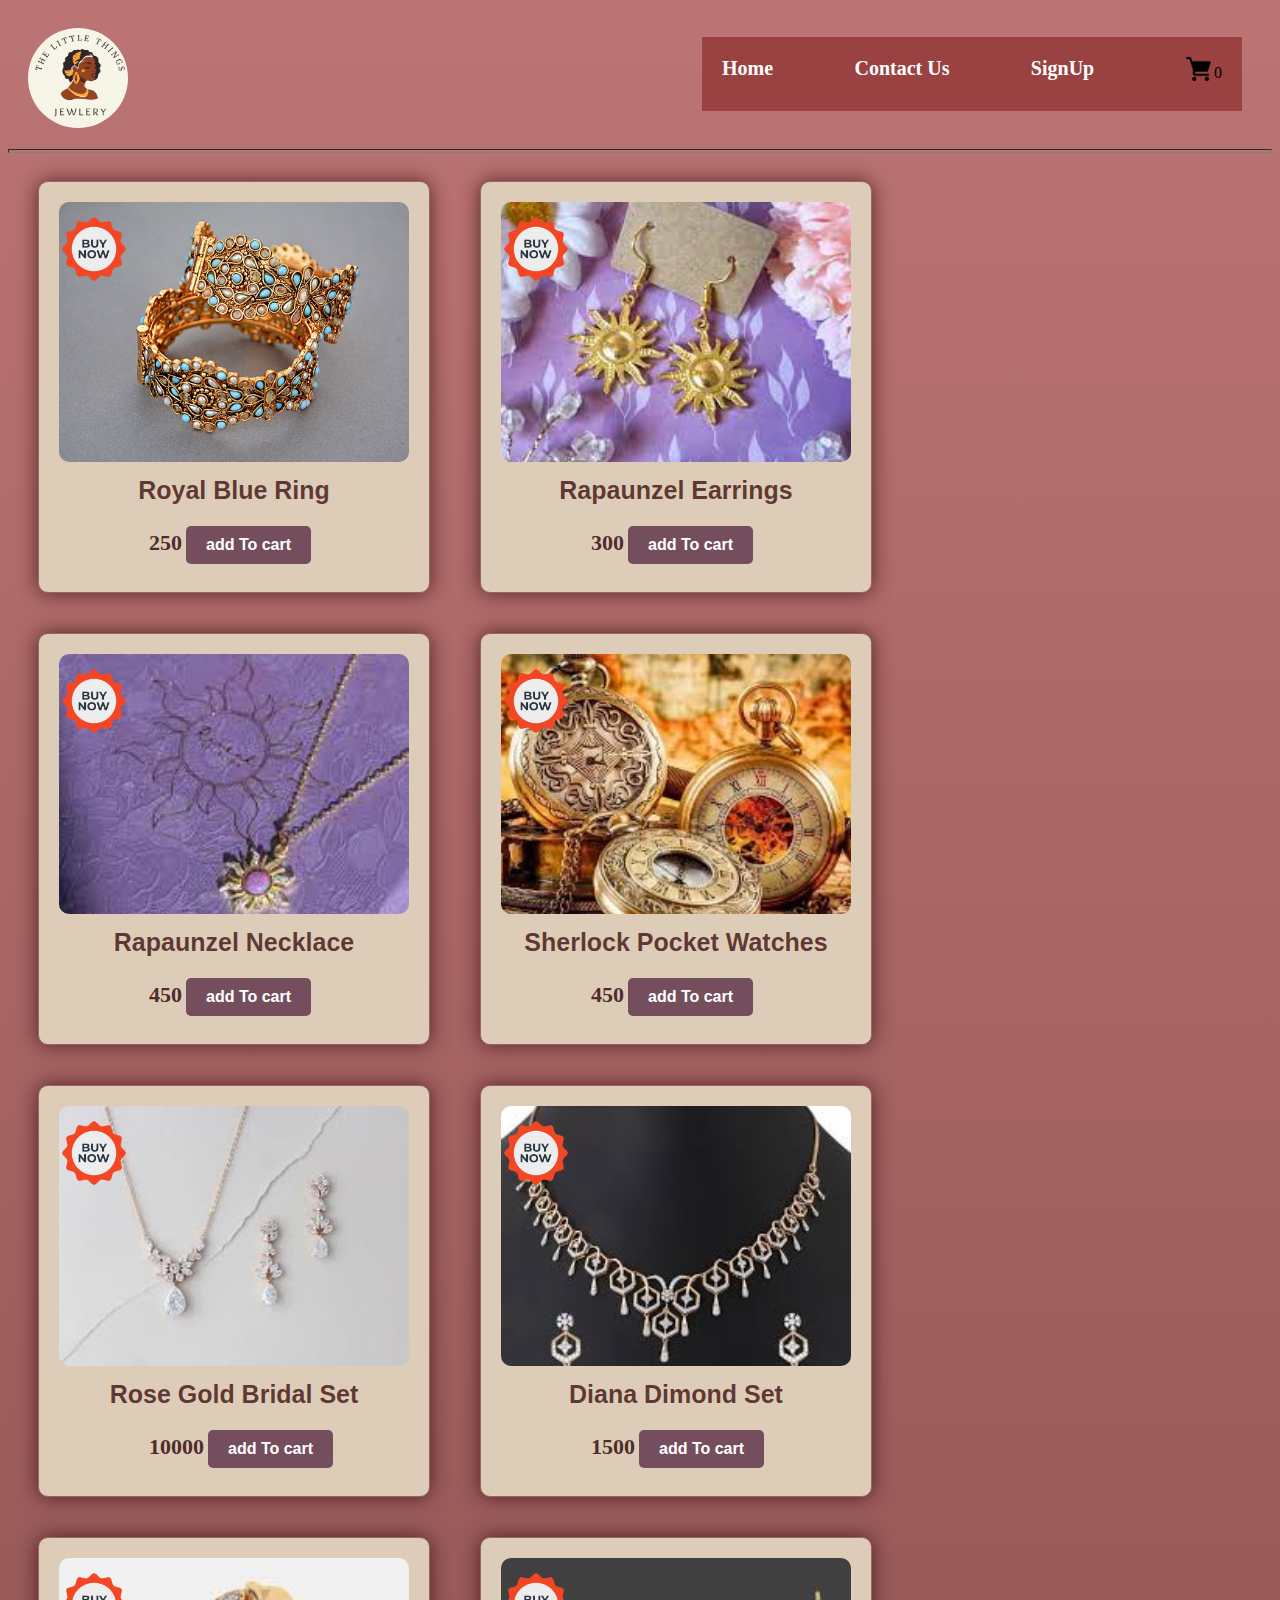
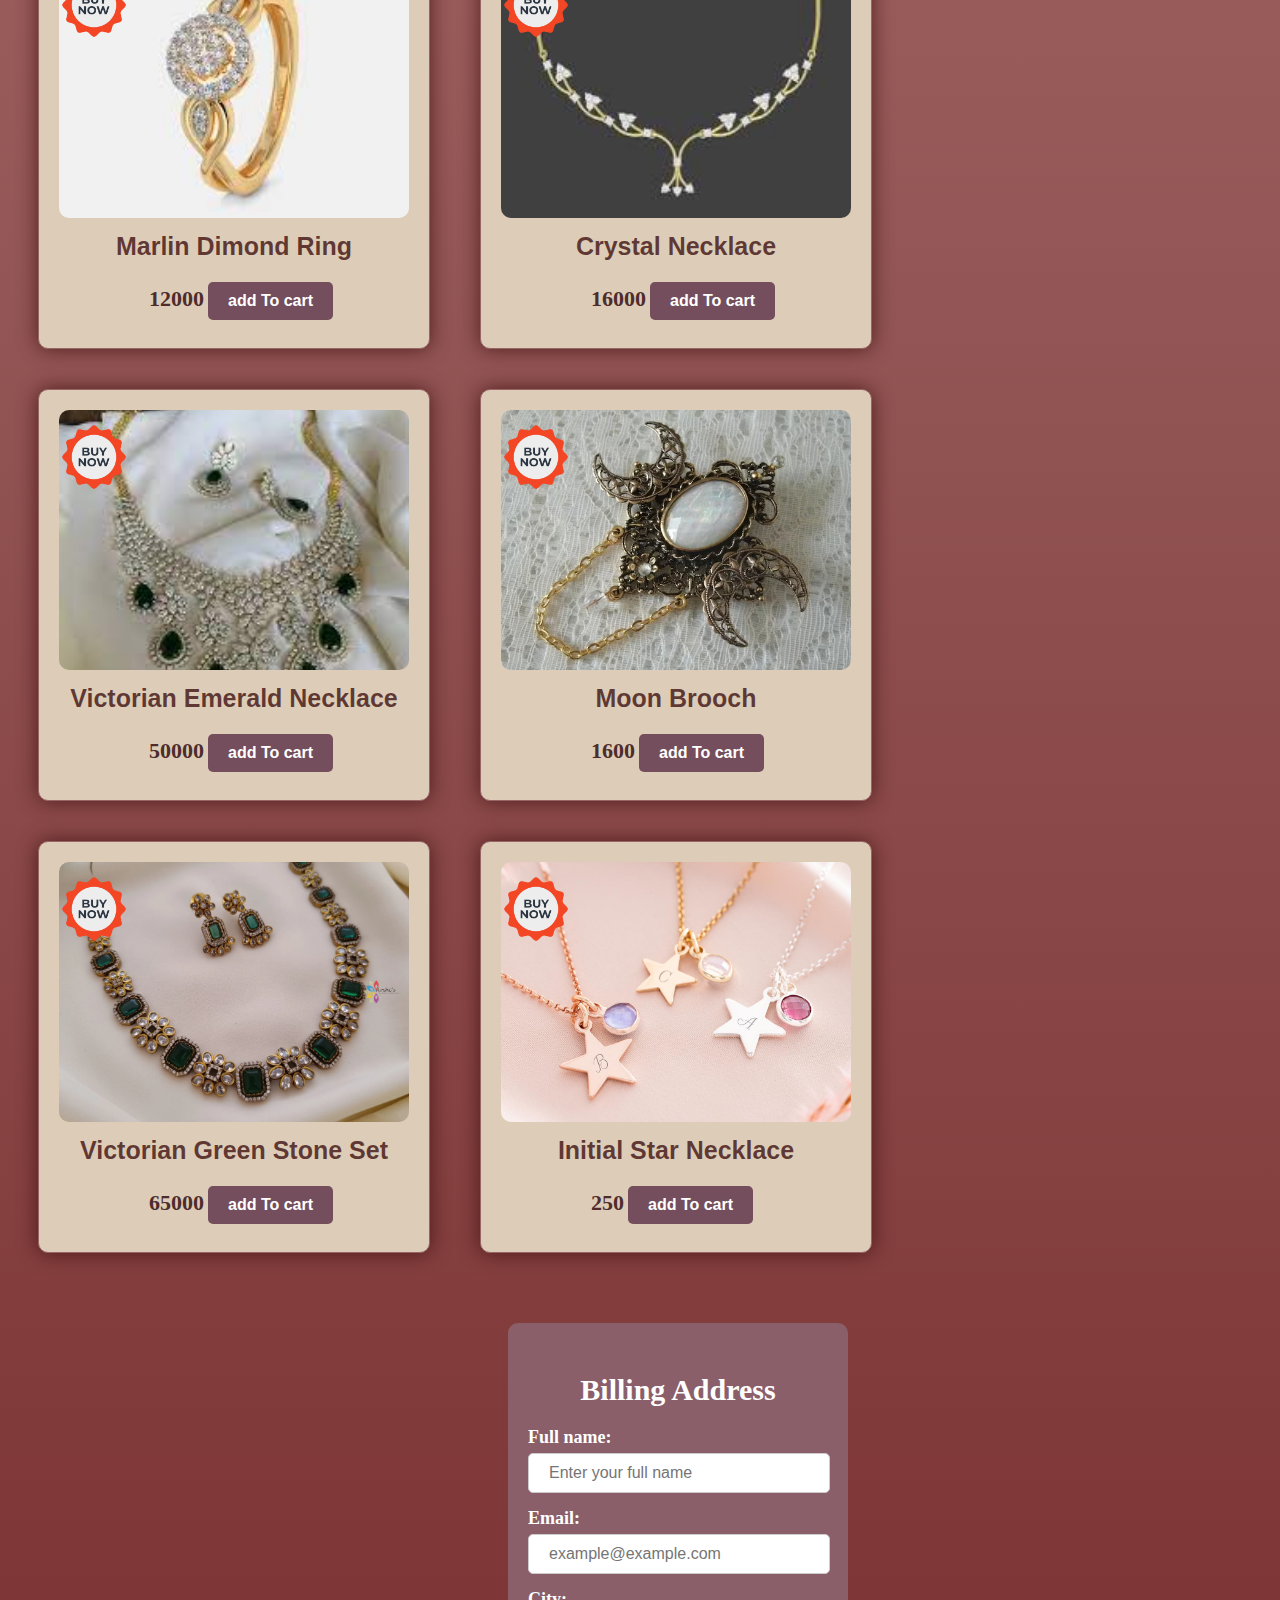
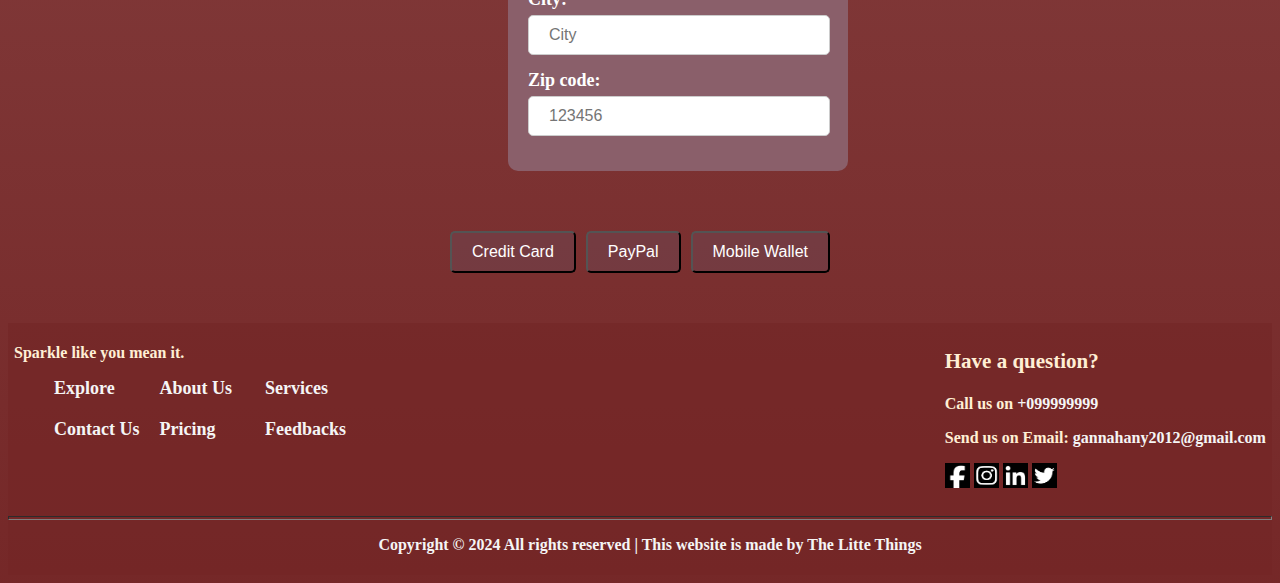
<file: index.html>
<!DOCTYPE html>
<html lang="en">
<head>
    <meta charset="UTF-8">
    <meta name="viewport" content="width=device-width, initial-scale=1.0">
    <title>SHOP</title>
    <link rel="stylesheet" href="style.css">
    <link rel="stylesheet" href="style2.css">
</head>
<style>
  body{
    background-image: linear-gradient(to top, rgba(116, 38, 38, 0.993),rgba(136, 68, 68, 0.904),rgba(168, 75, 75, 0.774));
}
</style>
<body>
    <header>
      <div class="nav">
        <img src="imgs/logo2.png" alt="" id="logo">
        <nav id="navbar">
            <ul class="lists">
                <li><a href="./index.html" class="listnav">Home</a></li> 
                <li><a href="./contact.html" class="listnav">Contact Us</a></li>
                <li><a href="./signup.html" class="listnav">SignUp</a></li>
                <img src="imgs/grocery-store.png" alt="" class="carticon" title="shopping cart">
                <span class="quantity">0</span>
            </ul>


        </nav>
        
    </div>
      <div class="Cart">
        <div class="head">
          <h1>your cart</h1>
          <p class="close">X</p>
        </div>

          <div class="list">
              <ul class="cartlist"></ul>
          </div> 
          <div class="total">
              <div class="total-title">Total:</div>
              <div class="total-price">0</div>
          </div>
      </div>
  </header>
  <hr>
        
  <section class="container">
      <div class="content">
      </div>
  </section>
  <div id="paymentsec">
  <div class="contain billing-container"  >
    <form action="" method="post">
        <h3 class="titlee">Billing Address</h3>
        <div class="inputBox">
            <span>Full name:</span>
            <input type="text" placeholder="Enter your full name">
        </div>
        <div class="inputBox">
            <span>Email:</span>
            <input type="email" placeholder="example@example.com">
        </div>
        <div class="inputBox">
            <span>City:</span>
            <input type="text" placeholder="City">
        </div>
        <div class="inputBox">
            <span>Zip code:</span>
            <input type="text" placeholder="123456">
        </div>
    </form>
    
</div>
<div class="contain payment-options">
    <button class="btn payment-option" data-payment-method="credit-card">Credit Card</button>
    <button class="btn payment-option" data-payment-method="paypal">PayPal</button>
    <button class="btn payment-option" data-payment-method="mobile-wallet">Mobile Wallet</button>
</div>
<div class="contain payment-form credit-card" style="display: none;">
    <form action="" method="post">
        <h3 class="titlee">Credit Card Payment</h3>
        <div class="inputBox">
            <span>Name on Card:</span>
            <input type="text" placeholder="Name on card">
        </div>
        <div class="inputBox">
            <span>Credit Card Number:</span>
            <input type="text" placeholder="1111-2222-3333-4444">
        </div>
        <div class="inputBox">
            <span>Exp Month:</span>
            <input type="text" placeholder="Month">
        </div>
        <div class="btn-box">
            <a  class="btn">Proceed to Checkout</a>
        </div>
    </form>
</div>
<div class="contain payment-form paypal" style="display: none;">
    <form action="" method="post">
        <h3 class="titlee">PayPal Payment</h3>
        <div class="inputBox">
            <span>Account Name:</span>
            <input type="text" placeholder="Account Name">
        </div>
        <div class="inputBox">
            <span>PayPal Email:</span>
            <input type="email" placeholder="paypal@mail.com">
        </div>
        <div class="btn-box">
            <a class="btn">Proceed to Checkout</a>
        </div>
    </form>
</div>
<div class="contain payment-form mobile-wallet" style="display: none;">
    <form action="" method="post">
        <h3 class="titlee">Mobile Wallet Payment</h3>
        <div class="inputBox">
            <span>Name:</span>
            <input type="text" placeholder="Name">
        </div>
        <div class="inputBox">
            <span>Phone Number:</span>
            <input type="text" placeholder="Phone Number">
        </div>
        <div class="btn-box">
            <a class="btn">Proceed to Checkout</a>
        </div>
    </form>
</div>
</div>
 








 

 <div class="footer">
        <footer>
            <div class="upperfooter">
                <div class="footer-content">
                    <p>Sparkle like you mean it.</p>
                    <ul>
                        <li><a href="#explore">Explore</a></li>
                        <li><a href="#about-us">About Us</a></li>
                        <li><a href="#services">Services</a></li>
                        <li><a href="#contact-us">Contact Us</a></li>
                        <li><a href="#pricing">Pricing</a></li>
                        <li><a href="#feedbacks">Feedbacks</a></li>

                        
                    </ul> 

                </div>
                <iframe class="map" src="https://www.google.com/maps/embed?pb=!1m18!1m12!1m3!1d179279.22182971527!2d12.38733285!3d45.404543249999996!2m3!1f0!2f0!3f0!3m2!1i1024!2i768!4f13.1!3m3!1m2!1s0x477eb1daf1d63d89%3A0x7ba3c6f0bd92102f!2sVenice%2C%20Metropolitan%20City%20of%20Venice%2C%20Italy!5e0!3m2!1sen!2seg!4v1721075765303!5m2!1sen!2seg" width="600" height="450" style="border:0;" allowfullscreen="" loading="lazy" referrerpolicy="no-referrer-when-downgrade"></iframe>
                <div class="footer-contact">
                    <h3>Have a question?</h3>
                    <p>Call us on <a href="#">+099999999</a></p>
                    <p>Send us on Email: <a href="mailto:gannahany2012@gmail.com" >gannahany2012@gmail.com</a></p>
                    <div class="icons">
                      <a href="#"><img src="imgs/fbicon.jpeg" alt=""></a>
                      <a href="#"><img src="imgs/igicon.jpeg" alt=""></a>
                      <a href="#"><img src="imgs/linkdnicon.jpeg" alt=""></a>
                      <a href="#"><img src="imgs/twittericon.jpeg" alt=""></a>
                    </div>
                    <p id="demo"></p>
                </div>
                
            </div>
            <hr>
            <p class="copyright">Copyright &#169; 2024 All rights reserved | This website is made by The Litte Things</p>
        </footer>
    </div> 
    
    <script >
      document.querySelectorAll('.payment-option').forEach(option => {
option.addEventListener('click', () => {
const paymentMethod = option.dataset.paymentMethod;
document.querySelectorAll('.payment-form').forEach(form => {
form.style.display = form.classList.contains(paymentMethod) ? 'block' : 'none';
});
});
});

let cart= document.querySelector(".Cart")
let cartlist =document.querySelector(".cartlist")
let content =document.querySelector(".content")
let quantity= document.querySelector(".quantity")
let list =document.querySelector(".list")
let close= document.querySelector(".close")
let total =document.querySelector(".total-price")

let cartIcon= document.querySelector(".carticon")
cartIcon.addEventListener("click", ()=>{
  cart.classList.add("active")
  
})
close.addEventListener("click",()=>{
  cart.classList.remove("active")
})

    let products=[
    {
    id:1,
    name:"Royal Blue Ring",
    image:"ring1.jpg",
    price:250,
  },
  {
    id:2,
    name:"Rapaunzel Earrings",
    image:"rapunzelearrings.jfif",
    price:300,
  },
  {
    id:3,
    name:"Rapaunzel Necklace",
    image:"rapunzel.jfif",
    price:450,
  },
  {
    id:4,
    name:"Sherlock Pocket Watches",
    image:"pocketwatch.jfif",
    price:450,
  },
  {
    id:5,
    name:"Rose Gold Bridal Set",
    image:"rosegoldbridalset.jfif",
    price:10000,
  },
  {
    id:6,
    name:"Diana Dimond Set",
    image:"dimond set.jfif",
    price:1500,
  },
  {
    id:7,
    name:"Marlin Dimond Ring",
    image:"dimond.jfif",
    price:12000,
  },
  {
    id:8,
    name:"Crystal Necklace",
    image:"iceset.jfif",
    price:16000,
  },
  {
    id:9,
    name:"Victorian Emerald Necklace",
    image:"victorianemerald.jfif",
    price:50000,
  },
  {
    id:10,
    name:"Moon Brooch",
    image:"moonbrooch.avif",
    price:1600,
  },
  {
    id:11,
    name:"Victorian Green Stone Set ",
    image:"victorian.webp",
    price:65000,
  },
  {
    id:12,
    name:"Initial Star Necklace",
    image:"starnecklace.jpg",
    price:250,
  },
  
]
let listcarts=[]
function initApp(){
  products.forEach((value)=>{
    let newDiv = document.createElement("div")
    newDiv.classList.add("product-box")
    newDiv.innerHTML=`
    <img src="imgs/${value.image}">
    <h2>${value.name}</h2>
    <span>${value.price}</span>
    <button onclick="addTocart(${value.id})">add To cart</button>
    <a href="#paymentsec"><img src="imgs/buy-now.png" alt="" id ="mybtn" ></a>
     `
    content.appendChild(newDiv)

  })
}
initApp()

function addTocart(id){

  let product = products.find((p)=> p.id===id)
  let productIndex= listcarts.findIndex((p)=> p.id===id)
  if(productIndex>-1){
    listcarts[productIndex].quantity += 1
  }
  else{
    listcarts.push({...product,quantity:1})
  }
  reloadCart()
}
function reloadCart(){
  cartlist.innerHTML=""
  let totalprice=0
  let count =0
  listcarts.forEach((value)=>{
    totalprice +=value.price*value.quantity
    count += value.quantity;
    let newli= document.createElement("li")
    newli.classList.add("box")
    newli.innerHTML=`
    <div><img src="imgs/${value.image}"></div>
     <div class="title"> ${value.name}</div>
    <div class="change">
       <button onclick="changeQuantity(${value.id},${value.quantity +1})" class="btnn">+</button>
       <div class="num">${value.quantity}</div>
       <button onclick="changeQuantity(${value.id},${value.quantity -1})" class="btnn">-</button>
    </div>
   
    `
    cartlist.appendChild(newli)
  })
    total.innerHTML= totalprice + " EG"
    quantity.innerHTML= count;
    localStorage.setItem("product", JSON.stringify(listcarts))

  
}
function changeQuantity(id, newQuantity){
  let productIndex = listcarts.findIndex((p)=>p.id===id)
  if(newQuantity===0){
  listcarts.splice(productIndex,1)

}else{
  listcarts[productIndex].quantity=newQuantity
}
reloadCart()
}
if (localStorage.product != null){
  listcarts = JSON.parse(localStorage.product)
 
}
getProductLocalStorage()

function getProductLocalStorage(){
  
  localStorage.getItem("product")
  reloadCart()
}


  
    </script>
</body>
</html>
</file>
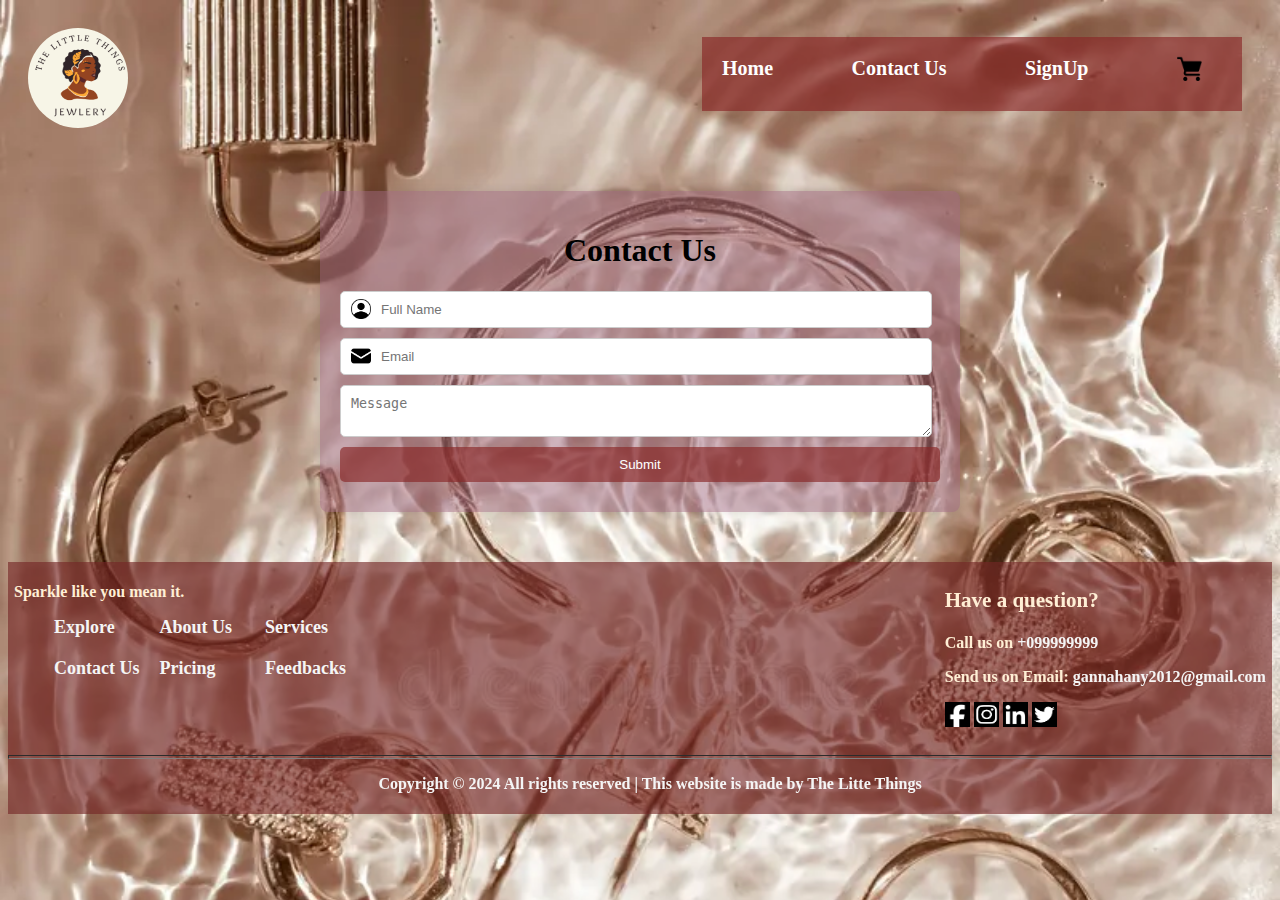
<file: contact.html>
<!DOCTYPE html>
<html lang="en">
<head>
    <meta charset="UTF-8">
    <meta name="viewport" content="width=device-width, initial-scale=1.0">
    <title>Contact-Us</title>
    <link rel="stylesheet" href="style.css">
    <link rel="stylesheet" href="style2.css">
</head>
<style>
    body{
        background-image:url(imgs/BG4.webp);
        background-size: cover;
    }
</style>
<body>

    <div class="nav">
        <img src="imgs/logo2.png" alt="" id="logo">
        <nav id="navbar">
            <ul class="lists">
                <li><a href="./index.html" class="listnav">Home</a></li> 
                <li><a href="./contact.html" class="listnav">Contact Us</a></li>
                <li><a href="./signup.html" class="listnav">SignUp</a></li>
                <img src="imgs/grocery-store.png" alt="" class="carticon" title="shopping cart">
                
            </ul>
        </nav>
        
    </div>
    <div class="contselectall">
        <h1 class="contheader">Contact Us</h1>
        <form class="contmyform" action="submit_contact_form.php" method="POST">
            <input type="text" id="name" name="name" placeholder="Full Name" class="conticon"required>

            <input type="email" id="email" name="email" placeholder="Email" class="contmail"required>

            <textarea class="conttexta" id="message" name="message" placeholder="Message"></textarea>

            <button class="contbutt" type="submit" onclick="showMessage()">Submit</button>
        </form>
    </div>
    <div class="footer">
        <footer>
            <div class="upperfooter">
                <div class="footer-content">
                    <p>Sparkle like you mean it.</p>
                    <ul>
                        <li><a href="#explore">Explore</a></li>
                        <li><a href="#about-us">About Us</a></li>
                        <li><a href="#services">Services</a></li>
                        <li><a href="#contact-us">Contact Us</a></li>
                        <li><a href="#pricing">Pricing</a></li>
                        <li><a href="#feedbacks">Feedbacks</a></li>

                        
                    </ul> 

                </div>
                <iframe class="map" src="https://www.google.com/maps/embed?pb=!1m18!1m12!1m3!1d179279.22182971527!2d12.38733285!3d45.404543249999996!2m3!1f0!2f0!3f0!3m2!1i1024!2i768!4f13.1!3m3!1m2!1s0x477eb1daf1d63d89%3A0x7ba3c6f0bd92102f!2sVenice%2C%20Metropolitan%20City%20of%20Venice%2C%20Italy!5e0!3m2!1sen!2seg!4v1721075765303!5m2!1sen!2seg" width="600" height="450" style="border:0;" allowfullscreen="" loading="lazy" referrerpolicy="no-referrer-when-downgrade"></iframe>
                <div class="footer-contact">
                    <h3>Have a question?</h3>
                    <p>Call us on <a href="#">+099999999</a></p>
                    <p>Send us on Email: <a href="mailto:gannahany2012@gmail.com" >gannahany2012@gmail.com</a></p>
                    <div class="icons">
                      <a href="#"><img src="imgs/fbicon.jpeg" alt=""></a>
                      <a href="#"><img src="imgs/igicon.jpeg" alt=""></a>
                      <a href="#"><img src="imgs/linkdnicon.jpeg" alt=""></a>
                      <a href="#"><img src="imgs/twittericon.jpeg" alt=""></a>
                    </div>
                    <p id="demo"></p>
                </div>
                
            </div>
            <hr>
            <p class="copyright">Copyright &#169; 2024 All rights reserved | This website is made by The Litte Things</p>
        </footer>
    </div>
    <script>
        function showMessage(){
            alert("Thank You For Reaching Us")
        }
    </script>
</body>
</html>
</file>
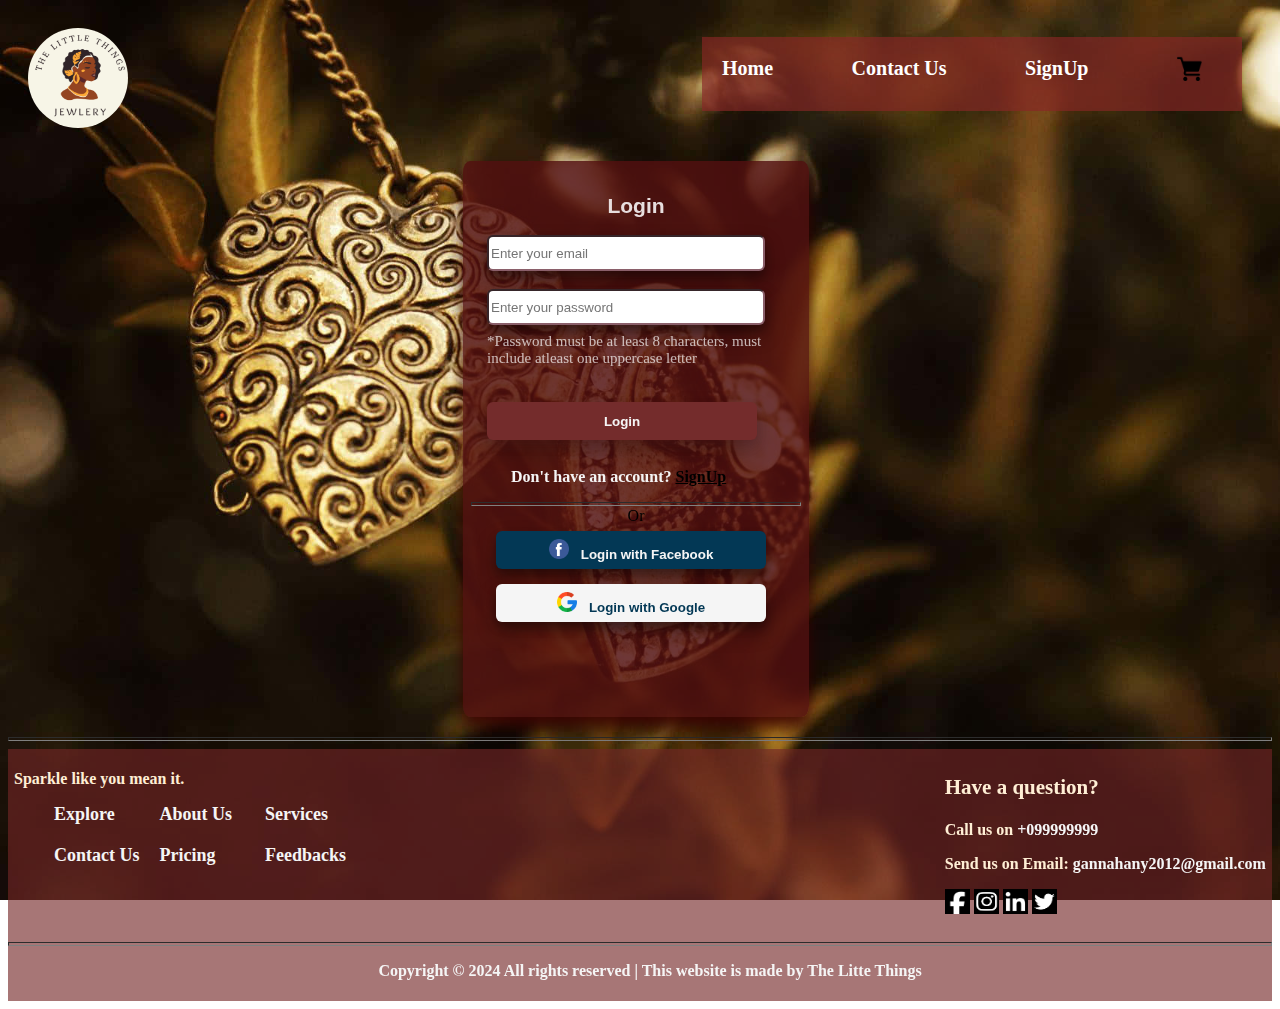
<file: login.html>
<!DOCTYPE html>
<html lang="en">
<head>
	<meta charset="UTF-8">
	<meta name="viewport" content="width=device-width, initial-scale=1.0">
	<title>Log-In</title>
    <link rel="icon" type="image/x-icon" href="imgs/icon1.png">
    <link rel="stylesheet" href="style.css">
    
	
</head>
<style>
    
body{
    background-image: url('imgs/bg6.jpg');
    background-size: cover; 
    background-attachment: fixed;
    position: relative;

}

</style>

<body>
	<div class="signbackground">
		<div class="nav">
            <img src="imgs/logo2.png" alt="" id="logo">
            <nav id="navbar">
                <ul class="lists">
                    <li><a href="./index.html" class="listnav">Home</a></li>
                    <li><a href="./contact.html" class="listnav">Contact Us</a></li> 
                    <li><a href="./signup.html" class="listnav">SignUp</a></li>
                    <img src="imgs/grocery-store.png" alt="" class="carticon" title="shopping cart">
                    
                </ul>
            </nav>
            
        </div>
		<div class="signform">
			<form action="" id="signsignupForm">
				<fieldset class="signsignup">
                    <h2 class="signsign">Login</h2>
                    
					<input type="email" name="" id="signemail" placeholder="Enter your email" class="signinputs"  required><br>
					<input type="password" id="signpassword" placeholder="Enter your password" class="signinputs" required><br>
                    <p id="passcond">*Password must be at least 8 characters, must include atleast one uppercase letter </p>
                    <a href="./index.html"><button type="button" id="login" >Login</button></a>
                </fieldset>
                <p class="signreg">Don't have an account? <a href="./signup.html" class="signreglink">SignUp</a></p>
                <hr>
                <p class="signor">Or</p>
                <div>
                    <a href="https://www.facebook.com/" class="signfba"><button type="button" class="signfb" ><img  src="imgs/facebook.png" alt="" class="signiconform">Login with Facebook</button></a>
                    <a href="https://www.google.com/" class="signgooglea"><button type="button" class="signgoogle" ><img src="imgs/google.png" alt="" class="signiconform">Login with Google</button></a>

                </div>
			</form>
		</div>
	</div>
	<hr>
    <div class="footer">
        <footer>
            <div class="upperfooter">
                <div class="footer-content">
                    <p>Sparkle like you mean it.</p>
                    <ul>
                        <li><a href="#explore">Explore</a></li>
                        <li><a href="#about-us">About Us</a></li>
                        <li><a href="#services">Services</a></li>
                        <li><a href="#contact-us">Contact Us</a></li>
                        <li><a href="#pricing">Pricing</a></li>
                        <li><a href="#feedbacks">Feedbacks</a></li>

                        
                    </ul> 

                </div>
                <iframe class="map" src="https://www.google.com/maps/embed?pb=!1m18!1m12!1m3!1d179279.22182971527!2d12.38733285!3d45.404543249999996!2m3!1f0!2f0!3f0!3m2!1i1024!2i768!4f13.1!3m3!1m2!1s0x477eb1daf1d63d89%3A0x7ba3c6f0bd92102f!2sVenice%2C%20Metropolitan%20City%20of%20Venice%2C%20Italy!5e0!3m2!1sen!2seg!4v1721075765303!5m2!1sen!2seg" width="600" height="450" style="border:0;" allowfullscreen="" loading="lazy" referrerpolicy="no-referrer-when-downgrade"></iframe>
                <div class="footer-contact">
                    <h3>Have a question?</h3>
                    <p>Call us on <a href="#">+099999999</a></p>
                    <p>Send us on Email: <a href="mailto:gannahany2012@gmail.com" >gannahany2012@gmail.com</a></p>
                    <div class="icons">
                      <a href="#"><img src="imgs/fbicon.jpeg" alt=""></a>
                      <a href="#"><img src="imgs/igicon.jpeg" alt=""></a>
                      <a href="#"><img src="imgs/linkdnicon.jpeg" alt=""></a>
                      <a href="#"><img src="imgs/twittericon.jpeg" alt=""></a>
                    </div>
                    <p id="demo"></p>
                </div>
                
            </div>
            <hr>
            <p class="copyright">Copyright &#169; 2024 All rights reserved | This website is made by The Litte Things</p>
        </footer>
    </div>


    </div>
   <script src="main.js"></script>
</body>
</html>
</file>
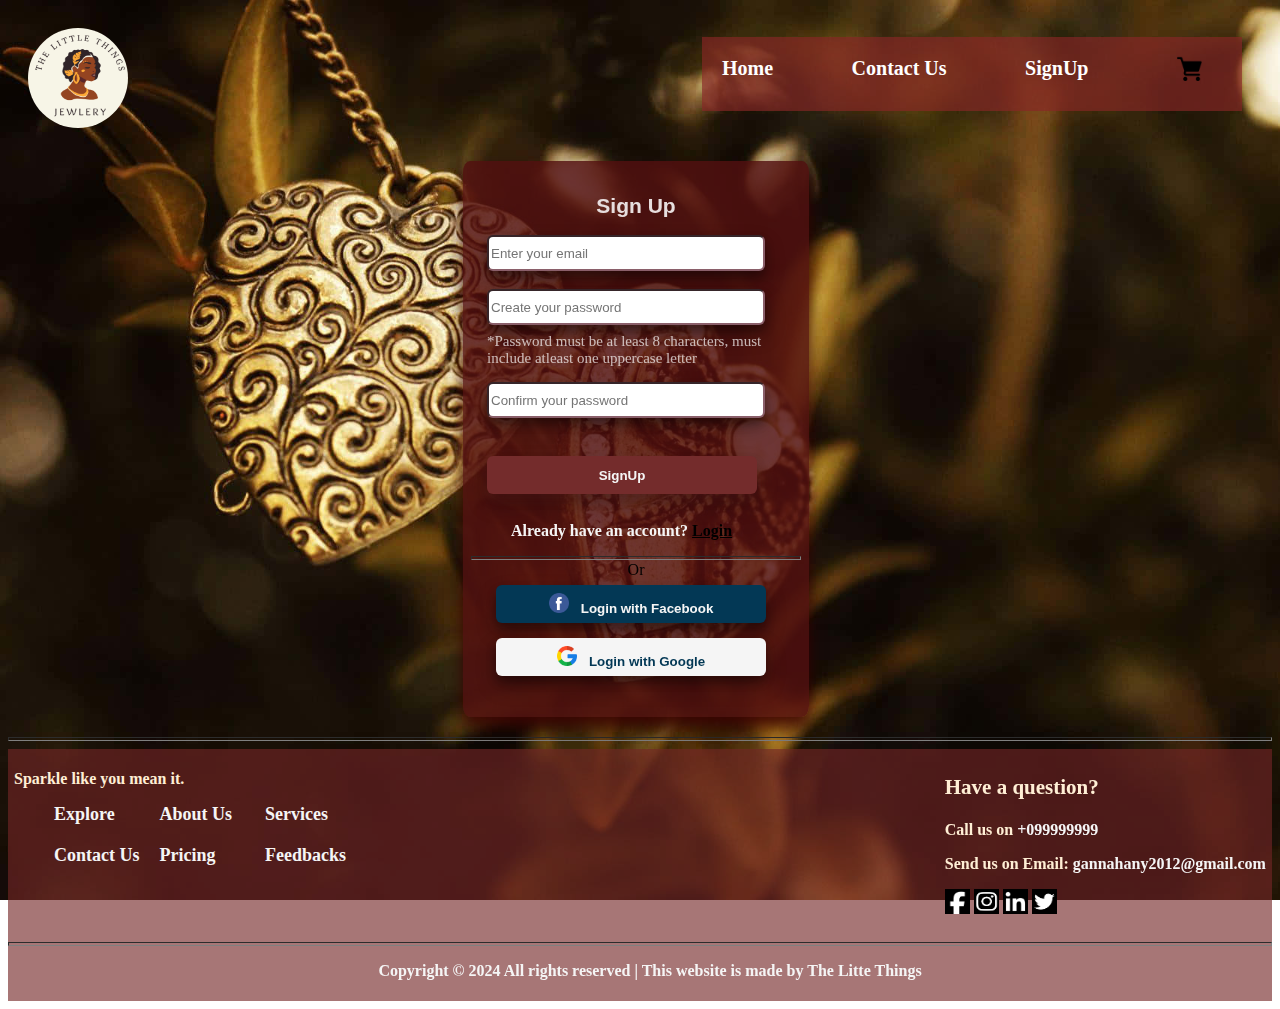
<file: signup.html>
<!DOCTYPE html>
<html lang="en">
<head>
	<meta charset="UTF-8">
	<meta name="viewport" content="width=device-width, initial-scale=1.0">
	<title>Sign Up page</title>
    <link rel="icon" type="image/x-icon" href="imgs/icon1.png">
    <link rel="stylesheet" href="style.css">
	
</head>
<style>
    
body{
    background-image: url('imgs/bg6.jpg');
    background-size: cover; 
    background-attachment: fixed;
    position: relative;

}

</style>

<body>
	<div class="signbackground">
		<div class="nav">
            <img src="imgs/logo2.png" alt="" id="logo">
            <nav id="navbar">
                <ul class="lists">
                    <li><a href="./index.html" class="listnav">Home</a></li> 
                    <li><a href="./contact.html" class="listnav">Contact Us</a></li> 
                    <li><a href="./signup.html" class="listnav">SignUp</a></li>
                    <img src="imgs/grocery-store.png" alt="" class="carticon" title="shopping cart">
                    <!-- <li><img src="imgs/navicon.png"  class="navicon"></li> -->
                </ul>
            </nav>
            
        </div>
		<div class="signform">
			<form action="" id="signsignupForm">
				<fieldset class="signsignup">
                    <h2 class="signsign">Sign Up</h2>
                    
					<input type="email" name="" id="signemail" placeholder="Enter your email" class="signinputs"  required><br>
					<input type="password" id="signpassword" placeholder="Create your password" class="signinputs" required><br>
                    <p id="passcond">*Password must be at least 8 characters, must include atleast one uppercase letter </p>
					<input type="password" id="signconfirmPassword" placeholder="Confirm your password" class="signinputs" required ><br>
				
                <a href="./index.html"><button type="submit" id="signsubbutton" onclick="validateSignUp()" >SignUp</button></a>
                </fieldset>
                <p class="signreg">Already have an account? <a href="./login.html" class="signreglink">Login</a></p>
                <hr>
                <p class="signor">Or</p>
                <div>
                    <a href="https://www.facebook.com/" class="signfba"><button type="button" class="signfb" ><img  src="imgs/facebook.png" alt="" class="signiconform">Login with Facebook</button></a>
                    <a href="https://www.google.com/" class="signgooglea"><button type="button" class="signgoogle" ><img src="imgs/google.png" alt="" class="signiconform">Login with Google</button></a>

                </div>
			</form>
		</div>
	</div>
	<hr>
    <div class="footer">
        <footer>
            <div class="upperfooter">
                <div class="footer-content">
                    <p>Sparkle like you mean it.</p>
                    <ul>
                        <li><a href="#explore">Explore</a></li>
                        <li><a href="#about-us">About Us</a></li>
                        <li><a href="#services">Services</a></li>
                        <li><a href="#contact-us">Contact Us</a></li>
                        <li><a href="#pricing">Pricing</a></li>
                        <li><a href="#feedbacks">Feedbacks</a></li>

                        
                    </ul> 

                </div>
                <iframe class="map" src="https://www.google.com/maps/embed?pb=!1m18!1m12!1m3!1d179279.22182971527!2d12.38733285!3d45.404543249999996!2m3!1f0!2f0!3f0!3m2!1i1024!2i768!4f13.1!3m3!1m2!1s0x477eb1daf1d63d89%3A0x7ba3c6f0bd92102f!2sVenice%2C%20Metropolitan%20City%20of%20Venice%2C%20Italy!5e0!3m2!1sen!2seg!4v1721075765303!5m2!1sen!2seg" width="600" height="450" style="border:0;" allowfullscreen="" loading="lazy" referrerpolicy="no-referrer-when-downgrade"></iframe>
                <div class="footer-contact">
                    <h3>Have a question?</h3>
                    <p>Call us on <a href="#">+099999999</a></p>
                    <p>Send us on Email: <a href="mailto:gannahany2012@gmail.com" >gannahany2012@gmail.com</a></p>
                    <div class="icons">
                      <a href="#"><img src="imgs/fbicon.jpeg" alt=""></a>
                      <a href="#"><img src="imgs/igicon.jpeg" alt=""></a>
                      <a href="#"><img src="imgs/linkdnicon.jpeg" alt=""></a>
                      <a href="#"><img src="imgs/twittericon.jpeg" alt=""></a>
                    </div>
                    <p id="demo"></p>
                </div>
                
            </div>
            <hr>
            <p class="copyright">Copyright &#169; 2024 All rights reserved | This website is made by The Litte Things</p>
        </footer>
    </div>


    </div>
   <script src="main.js"></script>
</body>
</html>
</file>
<file: style.css>
.signform{
    animation: moveDown 0.5s ease-in-out forwards;
    position: relative;
	padding: 8px;
	border-radius: 2%;
	margin-top: 20px; 
    margin-left: 36%;
    margin-bottom: 20px;
	height: 540px;
	width: 330px;
    background-color: rgba(82, 15, 15, 0.836);
    box-shadow:  0 10px 15px 0 rgba(61, 2, 2, 0.836), 0 10px 20px 0 rgba(0, 0, 0, 0.274);
   

}
.signform:hover{
    animation-name: moveDown;
   
    
}
@keyframes moveDown {
    0% { transform: translateX(0); }
    100% { transform: translateX(300px); }
}

.signsignup{
	display: flex;
	flex-direction: column;
	justify-content: space-around;
	border-color: transparent;
}

.signinputs{
	height: 30px;
	width: 270px;
	border-radius: 6px;
	border-color: rgb(138, 95, 106);
    box-shadow: 0 6px 10px 0 rgba(0, 0, 0, 0.274), 0 10px 20px 0 rgba(0, 0, 0, 0.274);
}
#signsubbutton{
    height: 38px;
    width: 270px; 
    color: whitesmoke;
    font-weight: bold;
    padding: 10px 20px;  
    margin-top: 20px;
    background-color: #742c2c;
    border: none;
    border-radius: 6px;
    box-shadow: 0 6px 10px 0 rgba(92, 33, 33, 0.274), 0 10px 20px 0 rgba(0, 0, 0, 0.274);
    transition: 0.4s;
}

#signsubbutton:hover{
    background-color: grey;
    cursor: pointer;
    transform: scale(0.9,0.9);
}
#login{
    height: 38px;
    width: 270px; 
    color: whitesmoke;
    font-weight: bold;
    padding: 10px 20px;  
    margin-top: 20px;
    background-color: #742c2c;
    border: none;
    border-radius: 6px;
    box-shadow: 0 6px 10px 0 rgba(92, 33, 33, 0.274), 0 10px 20px 0 rgba(0, 0, 0, 0.274);
    transition: 0.4s;

}
#login:hover{
    background-color: grey;
    cursor: pointer;
    transform: scale(0.9,0.9);

}

.signsign{
    text-align: center;
    font-size: 21px;
	font-weight: 900;
	font-family: 'Lucida Sans', 'Lucida Sans Regular', 'Lucida Grande', 'Lucida Sans Unicode', Geneva, Verdana, sans-serif;
	color:rgb(231, 222, 222);
   
    

}
.login{
    text-align: center;
    font-size: 21px;
	font-weight: 900;
	font-family: 'Lucida Sans', 'Lucida Sans Regular', 'Lucida Grande', 'Lucida Sans Unicode', Geneva, Verdana, sans-serif;
	color:rgb(231, 222, 222);
}
.signreg{
    font-size: 16px;
    font-weight: 600;
    color: whitesmoke;
    margin-left: 40px;

}
.signreglink{
   
    font-size: 16px;
    color: black;
    font-weight: bold;
}

.signreglink:hover{
    color: rgb(18 16 93);


}
.signfb{
    
    height: 38px;
    width: 270px;   
    margin-left:25px ;
    margin-top: -10px;
    background-color: #033855;
    border: none;
    border-radius: 6px;
    box-shadow: 0 6px 10px 0 rgba(0, 0, 0, 0.274), 0 10px 20px 0 rgba(0, 0, 0, 0.274);
    text-decoration: none;
    color: whitesmoke;
    font-weight: bold;
    transition: 0.4s;

}
.signfb:hover{
    background-color: grey;
    cursor: pointer;
    transform: scale(0.9,0.9);
}

.signor{
    margin-top: -7px;
    text-align: center;
}
.signgoogle{
    height: 38px;
    width: 270px;   
    margin-left:25px ;
    margin-top: 15px;
    background-color:whitesmoke;
    border: none;
    border-radius: 6px;
    box-shadow: 0 6px 10px 0 rgba(0, 0, 0, 0.274), 0 10px 20px 0 rgba(0, 0, 0, 0.274);
    
    color: #033855;
    font-weight: bold;
    transition: 0.4s;
}
.signgoogle:hover{
    background-color: grey;
    cursor: pointer;
    transform: scale(0.9,0.9);

}
.signiconform{
    width: 20px;
    height: 20px;
    margin-right: 12px;
}
#passcond{
  margin-top: -10px;
  color: rgba(252, 252, 252,0.7);
  font-size: 15px;

}
.nav{
    display: flex;
}
#navbar{
    
    margin-left: auto;
    position:sticky;
    
}
#logo{
    margin-top: 20px;
    margin-left: 20px;
    width: 100px;
    height: 100px;
    transition: 0.4s; 
    border-radius: 100%;
}
#logo:hover{
    transform: scale(0.9,0.9);
}
.lists{
    display: flex;
    justify-content: space-between;
    margin: 30px;
    margin-top: 29px;
    list-style: none;
    padding: 20px;
    width: 500px;
    background-color: rgba(136, 39, 39, 0.651);
    
}

.listnav{
    text-decoration: none;
    color:rgb(255, 255, 255);
    font-weight: bold;
    font-size: 20px;

    
}
.listnav:hover{
    color: rgba(27, 20, 20, 0.76);
    text-decoration:underline;
    
}


/* .navicon{
    width: 35px;
    height: 35px;
    background-color: transparent;
    border: none;
    margin-top: 50px;
    cursor: pointer;
    transition: 0.4s;
    
    
} 

.navicon:hover{
    transform: scale(0.9,0.9);
} */

.carticon{
    width: 25px;
    height: 25px;
    transition: 0.4s;
    
    cursor: pointer;
    margin: 10px;
    margin-right: 20px;
    margin-top: -1px;
}
.carticon:hover{
    transform: scale(0.9,0.9);

}


.footer-content{
    margin-left: -80px;
}
.footer-content ul{
    list-style: none;
    display: grid;
    justify-content: space-around;
    grid-template-columns: repeat(3, 1fr);
    grid-gap: 20px;
    
}


.footer-content a{
    text-decoration: none;
    color: whitesmoke;
    font-size: 18px;
    font-weight: 700;
    
    

}
.footer-content a:hover{
    color:black ;
    text-decoration: underline;

}
.footer-content p{
    color:papayawhip;
    font-weight: bold;
}


footer {
    background-color:rgba(116, 38, 38, 0.63);
    padding: 5px 0;
    
}
.footer-contact{
   margin-right: -80px;
    

}
.icons img{
    width: 25px;
    height: 25px;
    
}
.icons img:hover{
    width: 21px;
    height: 21px;
}
.footer-contact h3{
    color: papayawhip;
    font-weight: 700;
    font-size: 21px;

}
.footer-contact p{
    color:  papayawhip;
    font-size: 16px;
    font-weight: 700;
}
.footer-contact a{
    color: whitesmoke;
    text-decoration: none;
}
.footer-contact a:hover{
    color: black;
    text-decoration:underline;
}
hr{
    height: 2px;
    border-color: grey;
    color: grey;
    
}
.copyright{
    text-align: center;
    font-size: 16px;
    margin-left: 20px;
    color: whitesmoke;
    font-weight: 800;
    
}

.upperfooter{
    display: flex;
    justify-content: space-around;
}
.map{
    width: 250px;
    height: 150px;
    margin-top: 10px;
}
</file>
<file: style2.css>
.product-box {
    display: inline-block;
    margin: 20px;
    margin-left: 30px;
    padding: 20px;
    border: 1px solid #976565;
    border-radius: 10px;
    box-shadow: 0 0 20px rgba(61, 15, 15, 0.788);
    width: 350px;
    height: 370px;
    background-color: rgb(221, 205, 184);
  }
  .product-box img {
    width: 100%;
    height: 260px;
    object-fit: cover;
    border-radius: 10px;
  }
  .product-box h2 {
    font-size: 25px;
    text-align: center;
    font-weight: bold;
    font-family: 'Franklin Gothic Medium', 'Arial Narrow', Arial, sans-serif;
    margin-top: 10px;
    color:  rgba(61, 15, 15, 0.788);
  }
  
  .product-box span {
    font-size: 22px;
    color: #4e2c2c;
    margin-top: 10px;
    margin-left: 90px;
    font-weight: bold;
  }
  .product-box button {
    background-color: #744e5c;
    color: #fff;
    font-size: 16px;
    font-weight: 600;
    font-family: 'Franklin Gothic Medium', 'Arial Narrow', Arial, sans-serif;
    padding: 10px 20px;
    border: none;
    border-radius: 5px;
    cursor: pointer;
    transition: 0.4s;
    
    
  }
  
  .product-box button:hover {
    background-color: #8b6c6e;
    transform: scale(0.9,0.9);
  }
#mybtn{
  width:70px;
  height: 70px;
  display: flex;
  margin-top: -350px;
  transition: 0.4s;
}
#mybtn:hover{
 cursor: pointer;
 transform: scale(0.9,0.9);
}


  
  .Cart {
    position: fixed;
    top: 0;
    right: 0;
    background-color: #7a3232d7;
    padding: 20px;
    border: 5px solid #552626;
    width: 300px;
    height: 100vh;
    overflow-y: auto;
    display: none;
  }
  
  .Cart.active {
    display: block;
  }
  

  .cartlist {
    list-style: none;
    padding: 0;
    margin: 0;
  }
  .head{
    display: flex;
    justify-content: space-between;
    font-weight: bold;
    color: white;
  }

  .cartlist .box {
    display: flex;
    align-items: center;
    padding: 10px;
    border-bottom: 2px solid #ffffff;
  }
  .title{
    width: 30px;
    margin-right: 100px;
    font-size: 18px;
    font-weight: 600;
    color: #d897af;
  }
  .btnn{
    width: 30px;
    height: 25px;
    border-radius: 5px;
    background-color: #744e5c;
    color: #fff;
  }
  .num{
    font-size: 19px;
    font-weight: 700;
    color: #d897af;
    margin-left: 10px;
  }
  .cartlist .box img {
    width: 88px;
    height: 80px;
    margin-right: 10px;
  }
   
  .total-price {
    font-size: 18px;
    font-weight: bold;
    margin-top: 18px;
    color: #fff;
  }
  .total-title{
    font-size: 19px;
    font-weight: bold;
    margin-top: 25px;
    color: #fff;

  }
  
  .close{
    cursor: pointer;
    margin-top: 35px;
    font-size: 23px;

  }
  .quantity{
    margin-left: -98px;
    margin-top: 7px;
  }

  html {
    scroll-behavior: smooth;
  }
  .contain {
    width: 700px; 
    margin: 20px auto; 
    padding: 25px; 
  }
  
  .titlee {
    font-size: 30px;
    font-weight: 600;
    color: #fff;
    text-align: center;
    margin-bottom: 20px;
  }
  
  .inputBox {
    position: relative;
    margin-bottom: 15px;
  }
  
  .inputBox span {
    display: block;
    margin-bottom: 5px;
    font-size: 18px;
    font-weight: bold;
    color: #fff;
  }
  
  .inputBox input {
    width: calc(100% - 40px); 
    padding: 10px 20px;
    border-radius: 5px;
    background-color: #fff;
    border: 1px solid #ccc;
    font-size: 16px;
  }
  
  .btn-box, .payment-options {
    display: flex;
    justify-content: center;
    margin-top: 30px;
  }
  
  .btn {
    padding: 10px 20px;
    background-color: #70414b9f;
    color: #ffffff;
    border-radius: 5px;
    font-size: 16px;
    cursor: pointer;
    text-decoration: none;
    margin: 5px;
  }
  
  .btn:hover {
    background-color: rgba(92, 46, 65, 0.418);
  }
  
  .payment-form {
    display: none; 
    width: 500px;
    border-radius: 10px;
    margin-top: 30px;
    background-color:rgb(138, 95, 106); 
    padding: 20px; 
  }
  
  .billing-container {
    width: 300px;
    border-radius: 10px;
    margin-left: 500px;
    margin-top: 50px;
    background-color:rgb(138, 95, 106); 
    padding: 20px;
    
  }

.contselectall {
    width: 80%;
    max-width: 600px;
    margin: 50px auto;
    background-color: #9c657f79;
    padding: 20px;
    border-radius: 8px;
    box-shadow: 0 0 10px rgba(0, 0, 0, 0.1);
}

.contheader {
    text-align: center;
}

.contmyform {
    margin-top: 20px;
}

.conttexta,
.contbutt {
    display: block;
    width: 100%;
    margin-bottom: 10px;
}

input {
    padding: 10px;
    border: 1px solid #ccc;
    border-radius: 5px;
    width: 90%;
    display: block;
    margin-bottom: 10px;
}

.conttexta {
    padding: 10px;
    border: 1px solid #ccc;
    border-radius: 5px;
    width: 95%;
}

.contbutt {
    padding: 10px;
    background-color: rgba(136, 39, 39, 0.651);
    color: #fff;
    border: none;
    border-radius: 5px;
    cursor: pointer;
}

.contbutt:hover {
    background-color: #7a4a5685;
}
.conticon {
    padding-left: 40px; 
    background-image: url('./imgs/contactti.png'); 
    background-size: 20px; 
    background-repeat: no-repeat;
    background-position: 10px center; 
    border: 1px solid #ccc; 
}
.contmail {
    padding-left: 40px;
    background-image: url('imgs/mail\ logo.png'); 
    background-size: 20px; 
    background-repeat: no-repeat;
    background-position: 10px center; 
    border: 1px solid #ccc; 
}
</file>
